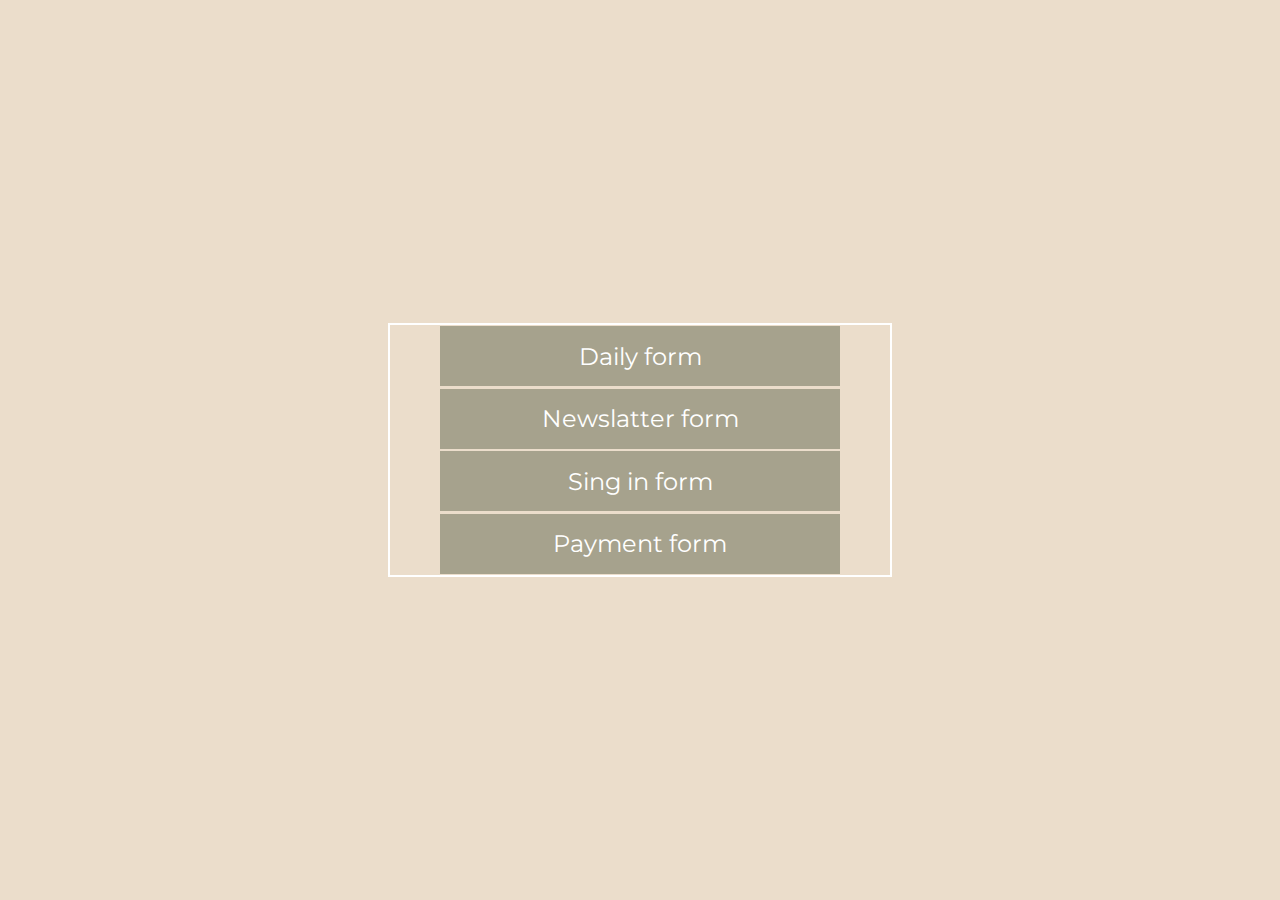
<file: index.html>
<!DOCTYPE html>
<html lang="en">
<head>
    <meta charset="UTF-8">
    <title>Payment form</title>
    <link rel="stylesheet" href="style.css">
    <meta name="keywords" content="">
    <meta name="description" content="">
    <link rel="shortcut icon" href="http://transformyourbrilliance.com/wp-content/uploads/colorful-paint-creative-bold-bright-light-bulb-business-woman-CROP-no-gray-background.png"/>
    <link href="https://fonts.googleapis.com/css?family=Montserrat:400,700" rel="stylesheet">
</head>
<body>
    <ul>
        <li><a href="form_Daily-form/index.html"> Daily form </a></li>
        <li><a href="newslatter/index.html"> Newslatter form</a></li>
        <li><a href="sing-in-form/index.html"> Sing in form</a></li>
        <li><a href="payment-form/index.html"> Payment form</a></li>
    </ul>
</body>
</html>
</file>
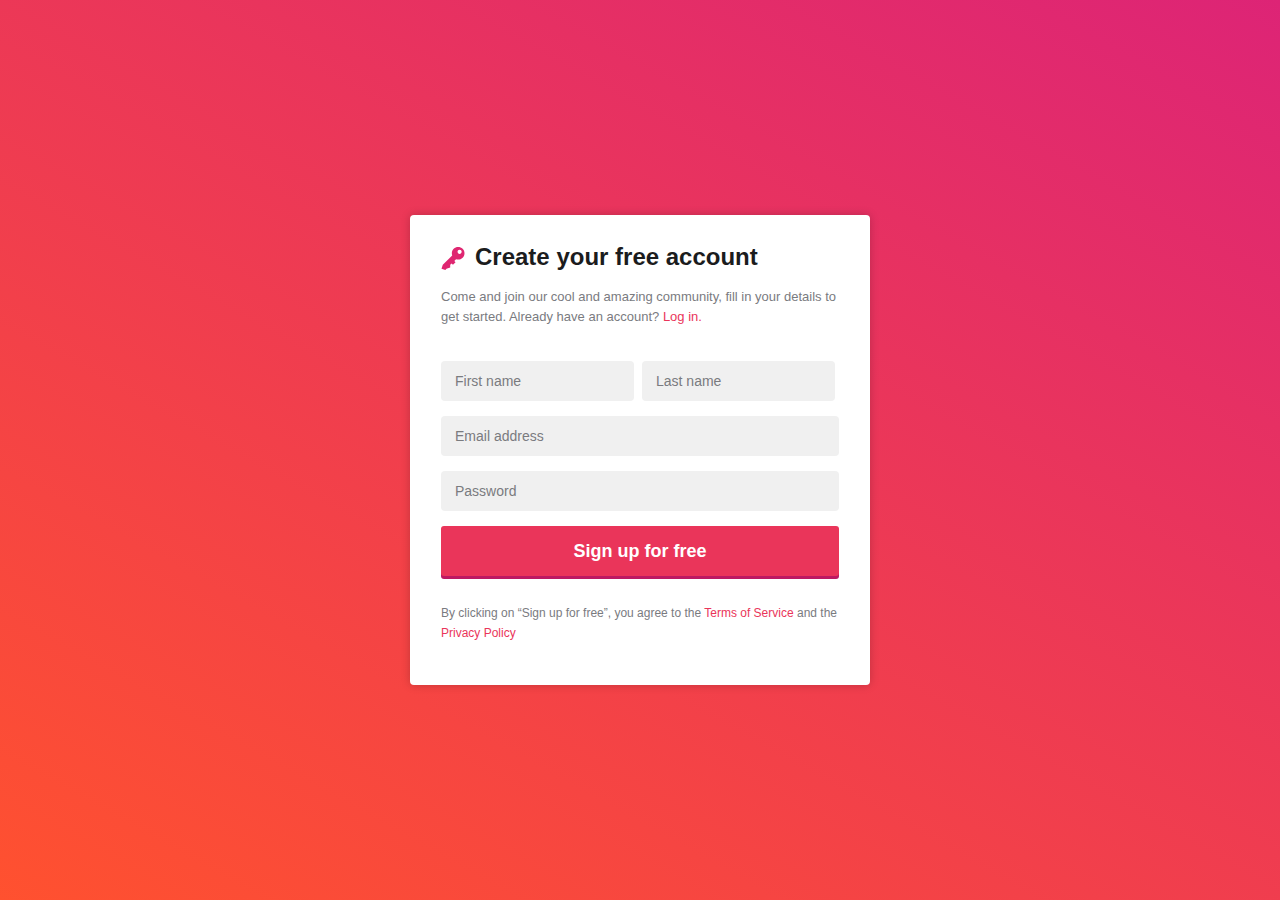
<file: form_Daily-form/index.html>
<!DOCTYPE html>
<html lang="en">
<head>
    <meta charset="UTF-8">
    <title>Daily Form</title>
    <link rel="stylesheet" href="css/style.css">
    <link rel="stylesheet" href="css/reset.css">
    <meta name="keywords" content="account, name, form">
    <meta name="description" content="account, name, form">
    <link rel="shortcut icon" href="assets/favicon.png"/>
</head>
<body>
<main class="container">
    <header>
        <div class="ha-title">
            <img src="assets/logotype.svg" alt="logotype">
            <h1>Create your free account</h1>
        </div>
        <p class="ha-text">Come and join our cool and amazing community, fill in your details
            to get started. Already have an account? <a href="#" class="ha-text--link">Log in.</a></p>
    </header>
    <form class="fa-contact-form" action="#" method="post" name="sing-in-form">
        <ul>
            <li>
                <div>
                    <input type="text" name="first-name" id="first-name" placeholder="First name" required/>
                    <label for="first-name"></label>
                    <!--label did'n use,put in here because you said that input need label-->
                    <input type="text" name="last-name" id="last-name" placeholder="Last name" required/>
                    <label for="last-name"></label>
                    <!--label did'n use,put in here because you said that input need label-->
                </div>
            </li>
            <li>
                <input type="email" name="email" id="email" placeholder="Email address" required/>
                <label for="email"></label><!--label did'n use,put in here because you said that input need label-->
            </li>
            <li>
                <input type="password" name="password" id="password" placeholder="Password" required/>
                <label for="password"></label><!--label did'n use,put in here because you said that input need label-->
            </li>
            <li>
                <button class="fa-sing-in">Sign up for free</button>
            </li>
        </ul>
    </form>
    <footer class="fo-footer-content">
        <p class="fo-text">By clicking on “Sign up for free”, you agree to the <a href="#" class="fo-text--link">Terms
            of Service</a> and <wbr/>the <a href="#" class="fo-text--link"> Privacy Policy</a></p>
    </footer>
</main>
</body>
</html>
</file>
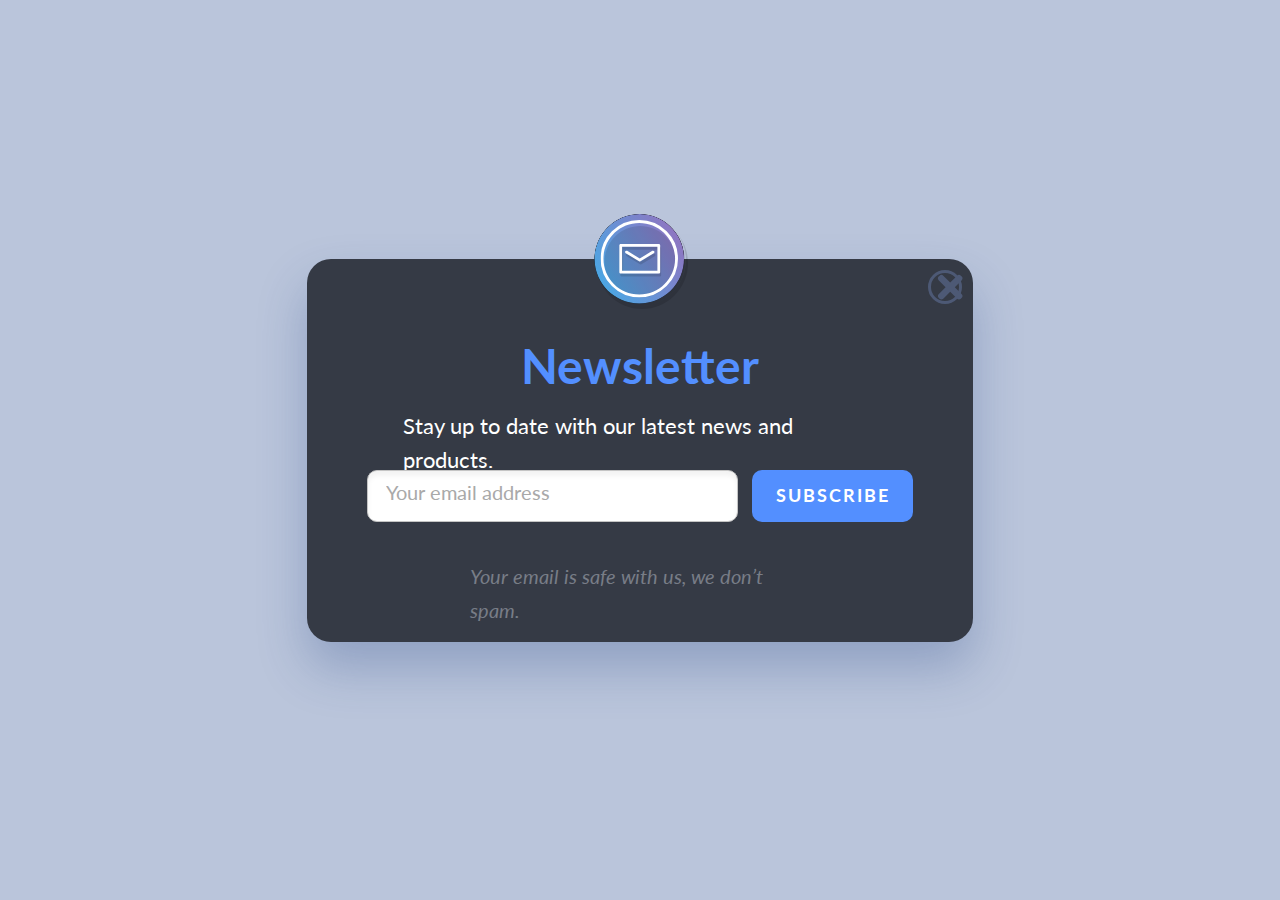
<file: newslatter/index.html>
<!DOCTYPE html>
<html lang="en">
<head>
    <meta charset="UTF-8">
    <title>Newslatter</title>
    <link rel="stylesheet" href="css/reset.css">
    <link rel="stylesheet" href="css/style.css">
    <meta name="keywords" content="account, name, form,latter">
    <meta name="description" content="account, name, form,latter">
    <link rel="shortcut icon" href="assets/icon.png"/>
    <link href="https://fonts.googleapis.com/css?family=Lato:400,400i,700" rel="stylesheet">
</head>
<body>
<main>
    <img class="fa-logo" src="assets/logo.svg" alt="logo">
    <button class="fa-close"><img src="assets/close-crest.svg" alt="close"></button>
    <section class="main-container">
        <header>
            <h1>Newsletter</h1>
            <h2>Stay up to date with our latest news and products.</h2>
        </header>
         <form class="fa-form" method="post" action="#" >
                <input type="email" id="email" placeholder="Your email address" required> <label for="email"></label>
                <button class="fa-sing-in"><span class="fa-subscribe">Subscribe</span></button>
         </form>
         <footer>
             <p class="fo-spam-massege">Your email is safe with us, we don’t spam.</p>
         </footer>
    </section>
</main>

</body>
</html>
</file>
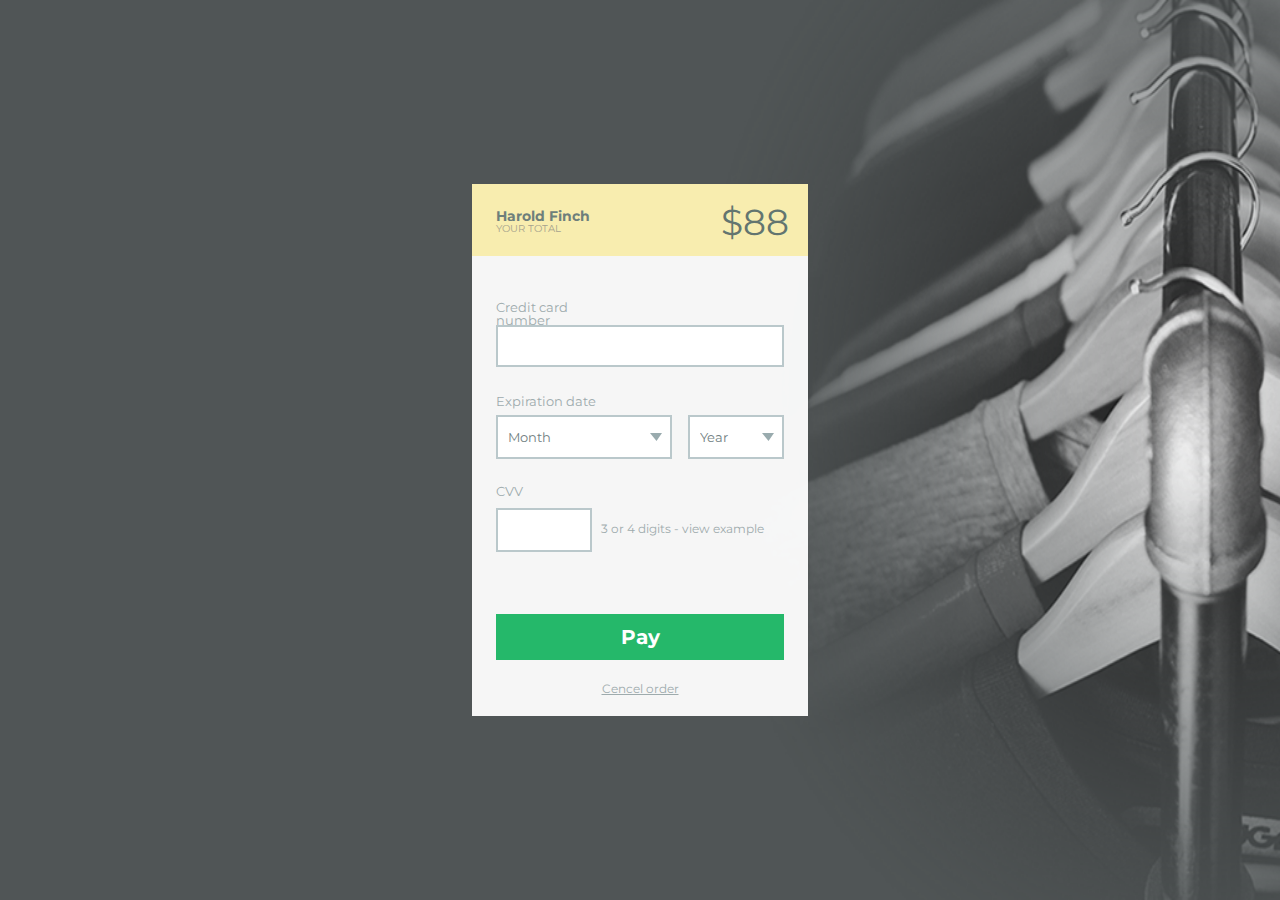
<file: payment-form/index.html>
<!DOCTYPE html>
<html lang="en">
<head>
    <meta charset="UTF-8">
    <title>Payment form</title>
    <link rel="stylesheet" href="css/reset.css">
    <link rel="stylesheet" href="css/style.css">
    <meta name="keywords" content="account, name, form,latter, PayPal, VISA, MASTERCARD">
    <meta name="description" content="account, name, form, pay, PayPal">
    <link rel="shortcut icon" href="assets/credit_card.ico"/>
    <link href="https://fonts.googleapis.com/css?family=Montserrat:400,700" rel="stylesheet">
</head>
<body>

<main>
    <header>
        <div class="ha-man-fio">
            <output name="user-name">Harold Finch</output><!---поле для вывода информации с какой то другой формы---->
            <p>Your Total</p>
        </div>
        <output name="value">$88</output><!---поле для вывода информации с какой то другой формы---->
    </header>
    <form class="fa-form-payment" action="#" method="post">
        <label for="card_number">Credit card number</label> <input type="text" id="card_number" required />
        <label>Expiration date</label>
        <section class="fa-select-block">
            <div class="fa-select-block__item">
                <select name="card_month" title="card_month" required>
                    <option value="">Month</option>
                    <option value="">Januery</option>
                    <option value="">February</option>
                    <option value="">March</option>
                    <option value="">April</option>
                    <option value="">May</option>
                    <option value="">June</option>
                    <option value="">July</option>
                    <option value="">August</option>
                    <option value="">September</option>
                    <option value="">October</option>
                    <option value="">November</option>
                    <option value="">December</option>
                 </select>
            </div>
            <div class="fa-select-block__item">
                <select name="card_year" title="card_year" required>
                    <option value="">Year</option>
                    <option value="">2015</option>
                    <option value="">2016</option>
                    <option value="">2017</option>
                    <option value="">2018</option>
                    <option value="">2019</option>
                    <option value="">2020</option>
                    <option value="">2021</option>
                </select>
            </div>
        </section>
        <label for="cvv">CVV</label>
        <div class="fa-cvv-code">
            <input type="text" id="cvv" required />
            <p>3 or 4 digits - view example</p>
        </div>
        <button>Pay</button>
    </form>
    <footer>
        <a href="#">Cencel order</a>
    </footer>
</main>

</body>
</html>
</file>
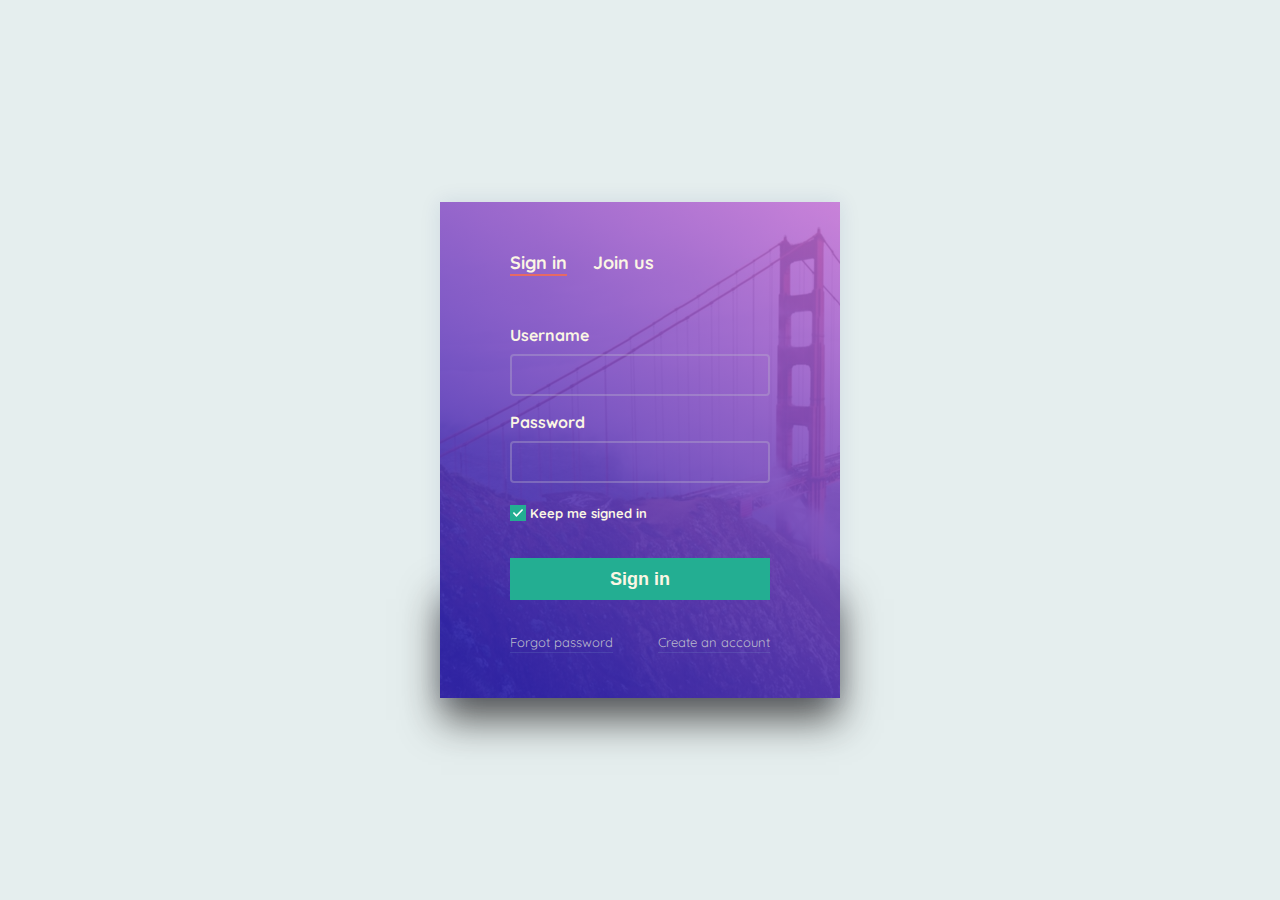
<file: sing-in-form/index.html>
<!DOCTYPE html>
<html lang="en">
<head>
    <meta charset="UTF-8">
    <title>Sing in Form</title>
    <link rel="stylesheet" href="css/reset.css">
    <link rel="stylesheet" href="css/style.css">
    <meta name="keywords" content="account, name, form">
    <meta name="description" content="account, name, form">
    <link rel="shortcut icon" href="assets/favicon_.png"/>
    <link href="https://fonts.googleapis.com/css?family=Quicksand:400,700" rel="stylesheet">
</head>
<body>
     <main>
         <section class="main-container">
        <header class="ha-header">
            <p> <a href="#">Sign in</a></p>
            <p> <a href="#">Join us</a></p>
        </header>
        <form class="fa-form-content" action="#" method="post">
            <label for="username">Username</label> <input type="text" name="username" id="username" required/>
            <label for="password">Password</label><input type="password" name="password" id="password" required />
            <div class="fa-checkbox-form">
                <label class="fa-checkbox">
                    <input  class="fa-checkbox__input" type="checkbox" checked>
                    <span class="fa-checkbox__check"></span>
                    <span class="fa-checkbox__text">Keep me signed in</span>
                </label>
            </div>
            <button>Sign in</button>
        </form>
        <footer class="fo-footer">
            <p><a href="#">Forgot password</a></p>
            <p><a href="#">Create an account</a></p>
        </footer>
         <div class="fa-shadowbox"> </div>
         </section>
     </main>
</body>
</html>
</file>
<file: style.css>
html {
    height: 100%;
    width: 100%;
}

body {
    height: 100%;
    margin: 0 auto;
    display: flex;
    align-items: baseline;
    background: rgba(205, 170, 125, 0.4);
}

A:link {
    text-decoration: none;
    color: #ffffff;
}

ul {
    -webkit-padding-start: 0;
    margin: 0 auto;
    font-family: Montserrat, sans-serif;
    text-decoration: none;
    display: flex;
    flex-direction: column;
    align-self: center;
    justify-content: space-around;
    height: 250px;
    width: 500px;
    border: 2px solid #ffffff;
}

ul li {
    display: flex;
    justify-content: space-around;
    align-items: center;
    font-weight: 400;
    min-width: 400px;
    font-size: 24px;
    align-self: center;
    background-color: #a6a28d;
    height: 60px;
}

ul li:hover {
    background-color: rgba(205, 170, 125, 0.9);
    transition: background-color 0.3s ease;
    color: #ffffff;
    width: 100%;
    cursor: pointer;
}
</file>
<file: form_Daily-form/css/style.css>
*,
*:before,
*:after {
    -webkit-box-sizing: border-box;
    -moz-box-sizing: border-box;
    box-sizing: border-box;
}

*:focus {
    outline: none;
}

html {
    height: 100%;
    width: 100%;
}

body {
    height: 100%;
    margin: auto;
    display: flex;
    align-items: baseline;
    background-image: linear-gradient(29deg, #ff512f 0%, #dd2476 100%);
}

.container {
    position: relative;
    margin: auto;
    max-width: 460px;
    min-width: 200px;
    height: 470px;
    box-shadow: 0 0 10px rgba(0, 0, 0, 0.2);
    border-radius: 4px;
    background-color: #ffffff;
    padding: 30px 31px;
}

                        /*---------HEADER---------*/

.ha-title {
    display: flex;
    justify-content: flex-start;
    max-width: 334px;
    height: 26px;
    align-items: center;
    margin: 0;
}
.ha-text, .fo-text {        /*style fo footer text too*/
    font-family: "Arial Regular", sans-serif;
    font-weight: 400;
    line-height: 20px;
    color: #7a7b7f;
}
.ha-text {
    font-size: 13px;
    margin-top: 16px;
    max-width: 395px;
}
.ha-text--link, .fo-text--link { /*style fo footer text too*/
    color: #ea355a;
    text-decoration: none;
}
.ha-text--link:hover, .fo-text--link:hover { /*style fo footer text too*/
    text-decoration: underline;
}
.ha-title h1 {
    max-width: 300px;
    height: 22px;
    color: #1b1c1d;
    font-size: 24px;
    font-weight: 700;
    line-height: 20px;
    padding-left: 10px;
    font-family: "Arial Bold", sans-serif;
}
.ha-title img {
    width: 24px;
    height: 24px;
}
                        /*---------end HEADER---------*/

                        /*---------styles for FORM---------*/
.fa-contact-form {
    margin-top: 34px;
    flex-wrap: wrap;
}

.fa-contact-form ul {
    display: flex;
    flex-direction: column;
    max-width: 100%;
    list-style-type: none;
    margin: 0;
    padding: 0;
}

.fa-contact-form li {
    padding-bottom: 15px;
}
.fa-contact-form input {
    padding-left: 14px;
    height: 40px;
    border-radius: 4px;
    background-color: #f0f0f0;
    border: none;
}
.fa-contact-form li:nth-child(3) input, li:nth-child(2) input {
    display: flex;
    flex-grow: 1;
    width: 100%;
}
.fa-contact-form li:first-child div {
    display: flex;
    justify-content: space-between;
    width: 100%;
    min-width: 130px;
}

.fa-contact-form li:first-child input {
    flex-grow: 1;
    max-width: 193px;
    min-width: 50px;
}

.fa-contact-form input:focus {
    background: #fff;
    border: 1px solid #555;
    box-shadow: 0 0 3px #ccc, 0 6px 15px #eee inset;
}
.fa-contact-form input:focus {
    padding: 10px;
    -webkit-transition: padding .25s;
    transition: padding .25s;
}

/* Button Style */
.fa-sing-in {
    color: #ffffff;
    font-size: 18px;
    font-weight: 700;
    line-height: 20px;
    text-align: center;
    font-family: "Arial Bold", sans-serif;
}
.fa-sing-in {
    margin: 0 auto;
    width: 100%;
    height: 50px;
    background-color: #ea355a;
    border: none;
    border-radius: 3px;
    box-shadow: 0 3px 0 #bd1962;
    }

.fa-sing-in:hover {
    text-shadow: 0 -1px 0 #396715;
    opacity: .85;
    cursor: pointer;
}

.fa-sing-in:active {
    opacity: 1;
    transition-duration: 0.1s;
    transition-property: transform;
    -webkit-transform: translateY(1px);
    transform: translateY(1px);
    text-shadow: none;
}
/* end Button Style */

/*  Little check for correct input*/
.fa-contact-form input:focus:invalid {
    background: #fff url(../assets/warning.svg) no-repeat 98% center;
    background-size: 15px 15px;
    box-shadow: 0 0 5px #d45252;
    border-color: #b03535
}

.fa-contact-form input:required:valid{
    background: #fff url(../assets/checked.svg) no-repeat 98% center;
    background-size: 15px 15px;
    box-shadow: 0 0 5px #5cd053;
    border-color: #28921f;
}
/*---need write check for password, correct mail and Quantity of text label
(maybe l write it in future...) or check it in javaScript*/
/*  End check for correct input*/

/*---start some style for placeholder ----*/
:-moz-placeholder {
    font-family: "Arial Regular", sans-serif;
    font-weight: 400;
    color: #7a7b7f;
    font-size: 14px;
    line-height: 20px;
}

::-webkit-input-placeholder {
    font-family: "Arial Regular", sans-serif;
    color: #7a7b7f;
    font-size: 14px;
    line-height: 20px;
}
input::-webkit-input-placeholder {
    opacity: 1; transition: opacity 0.3s ease;
}
input:focus::-webkit-input-placeholder {opacity: 0; transition: opacity 0.6s ease;}
input:focus::-moz-placeholder          {opacity: 0; transition: opacity 0.6s ease;}

/*--------end placeholder style----*/
                        /*---------end styles for FORM---------*/

                    /*---------- FOOTER style--------------*/
.fo-text {
    font-size: 12px;
}

.fo-footer-content {
    margin-top: 12px;
}
                    /*---------- end FOOTER style--------------*/

/*---------- some modification for little width screen -------------*/
@media screen and (max-width: 300px) {

    .fa-contact-form {
        margin-top: 14px;
        transition-property: margin-top;
        transition-duration: 0.5s;
    }

    .container {
        padding: 30px 15px;
    }
}
/*---------- end modification for little width screen -------------*/
</file>
<file: newslatter/css/style.css>
*,
*:before,
*:after {
    -webkit-box-sizing: border-box;
    -moz-box-sizing: border-box;
    box-sizing: border-box;
}

*:focus {
    outline: none;
}

html {
    height: 100%;
    width: 100%;
}

body {
    height: 100%;
    margin: auto;
    display: flex;
    align-items: baseline;
    background-color: #bac5db;
}

main {
    margin: auto;
    position: relative;
    width: 100%;
    max-width: 666px;
    min-width: 350px;
    height: 383px;
    display: flex;
    justify-content: center;
}

main {
    box-shadow: 0 26px 49px rgba(35, 70, 133, 0.28);
    border-radius: 24px;
    background-color: #353a45;
    font-family: Lato, sans-serif;
    padding: 0 60px;
}

.fa-logo {
    width: 92px;
    height: 92px;
    position: absolute;
    top: -45px;
    border-radius: 50%;
    box-shadow: 2px 3px 0 rgba(0, 0, 0, 0.13);
}

.fa-close {
    width: 34px;
    height: 34px;
    border-radius: 50%;
    border: 3px solid #4d5975;
    background-color: rgba(232, 232, 232, 0);
    position: absolute;
    right: 11px;
    top: 11px;
    display: flex;
    justify-content: space-around;
    cursor: pointer;
}

.fa-close:hover {
    background-color: rgba(178, 34, 34, 0.6);
}

.main-container {
    width: 100%;
    height: 100%;
    display: flex;
    justify-content: flex-start;
    flex-direction: column;
    align-items: center;
    margin-top: 83px;
}

/* ----------- HEADER----------------*/
h1 {
    max-width: 238px;
    height: 36px;
    color: #538fff;
    font-size: 48px;
    font-weight: 700;
    line-height: 48px;
    margin: 0 auto;
}

h2 {
    max-width: 475px;
    height: 21px;
    color: #ffffff;
    font-size: 22px;
    font-weight: 400;
    line-height: 34px;
    margin-top: 31px;
}

/* ----------- end HEADER----------------*/

/* -----------------INPUT FORM------------------*/
.fa-form {
    margin-top: 40px;
    width: 100%;
    display: flex;
    justify-content: space-between;
    flex-wrap: wrap;
}

.fa-form input {
    flex-grow: 1;
    max-width: 371px;
    height: 52px;
    box-shadow: inset 0 5px 5px rgba(0, 0, 0, 0.05);
    border-radius: 10px;
    border: 1px solid #c4c4c4;
    background-color: #ffffff;
    padding-left: 18px;

}

.fa-form input:focus {
    background: #fff;
    border: 1px solid #555;
    box-shadow: 0 0 3px #ccc, 0 6px 15px #eee inset;
    font-size: 18px;
    color: #538fff;
}

.fa-form input:focus {
    padding: 10px;
    -webkit-transition: padding .25s;
    transition: padding .25s;
}

/*  Little check for correct input*/
.fa-form input:focus:invalid {
    background: #fff url(../assets/warning.svg) no-repeat 98% center;
    background-size: 25px 25px;
    box-shadow: 0 0 5px #d45252;
    border-color: #b03535
}

.fa-form input:required:valid {
    background: #fff url(../assets/checked.svg) no-repeat 98% center;
    background-size: 25px 25px;
    box-shadow: 0 0 5px #5cd053;
    border-color: #28921f;
}

/*---start some style for placeholder ----*/
:-moz-placeholder {
    max-width: 164px;
    height: 22px;
    color: #a9a9a9;
    font-size: 20px;
    font-weight: 400;
    line-height: 29px;
    font-family: Lato, sans-serif;
}

::-webkit-input-placeholder {
    max-width: 164px;
    height: 22px;
    color: #a9a9a9;
    font-size: 20px;
    font-weight: 400;
    line-height: 29px;
    font-family: Lato, sans-serif;
}

input::-webkit-input-placeholder {
    opacity: 1;
    transition: opacity 0.3s ease;
}

input:focus::-webkit-input-placeholder {
    opacity: 0;
    transition: opacity 0.6s ease;
}

input:focus::-moz-placeholder {
    opacity: 0;
    transition: opacity 0.6s ease;
}

/*--------end placeholder style----*/

/* Button Style */
.fa-sing-in {
    width: 100%;
    max-width: 161px;
    height: 52px;
    border-radius: 10px;
    background-color: #538fff;
    text-align: center;
    font-family: Lato, sans-serif;
    border: none;
}

.fa-sing-in {
    color: #ffffff;
    font-size: 18px;
    font-weight: 700;
    line-height: 29px;
    text-transform: uppercase;
    letter-spacing: 2px;
}

.fa-sing-in:hover {
    text-shadow: 0 -1px 0 #396715;
    opacity: .85;
    cursor: pointer;
}

.fa-sing-in:active {
    opacity: 1;
    transition-duration: 0.1s;
    transition-property: transform;
    -webkit-transform: translateY(1px);
    -moz-transform: translateY(1px);
    transform: translateY(1px);
    text-shadow: none;
}

/* end Button Style */
/* -----------------end INPUT------------------*/

/*-----------------------FOOTER------------------------*/
.fo-spam-massege {
    margin-top: 37px;
    max-width: 340px;
    height: 19px;
    color: #787d87;
    font-size: 20px;
    font-style: italic;
    line-height: 34px;
}

/*----------------------- end FOOTER------------------------*/

/*---------- some modification for little width screen -------------*/
@media screen and (max-width: 460px) {

    .main-container {
        margin-top: 45px;
        transition-property: margin-top;
        transition-duration: 0.5s;
    }

    .fa-form {
        margin-top: 60px;
    }

    .fo-spam-massege {
        margin-top: 7px;
        line-height: 25px;
    }

    h2 {
        line-height: 25px;
    }
}

/*---------- end modification for little width screen -------------*/
</file>
<file: payment-form/css/style.css>
*,
*:before,
*:after {
    -webkit-box-sizing: border-box;
    -moz-box-sizing: border-box;
    box-sizing: border-box;
}

*:focus {
    outline: none;
}

html {
    height: 100%;
    width: 100%;
}

body {
    height: 100%;
    margin: 0 auto;
    display: flex;
    align-items: baseline;
    background: #505556 url(../assets/unsplash.png) right no-repeat;
    background-size: 45% 100%;
    min-width: 80px;
}
main {
    display: flex;
    flex-wrap: wrap;
    margin: 0 auto;
    position: relative;
    max-width: 336px;
    min-width: 80px;
    height: 532px;
    width: 100%;
    align-self: center;
    justify-content: center;
    background-color: rgba(255,255,255, 0.95);
    font-family: Montserrat, sans-serif;
}


                            /*-----------------HEADER----------------*/
header{
    height:72px;
    width:100%;
    background-color: #f8edaf;
    display: flex;
    margin: 0 auto;
    justify-content: space-between;
    flex-direction: row;
    align-items: center;
    padding: 0 24px;
}
.ha-man-fio output{
    max-width: 88px;
    height: 12px;
    color: #6e7f7b;
    font-size: 14px;
    font-weight: 700;
}
.ha-man-fio p{
    max-width: 74px;
    height: 8px;
    color: #a6a28d;
    font-size: 10px;
    font-weight: 400;
    text-transform: uppercase;
}
header output{
    width: 63px;
    height: 32px;
    color: #637570;
    font-size: 36px;
    font-weight: 400;
}
                            /*-----------------end HEADER----------------*/

                            /*-----------------FORM payment----------------*/
button, a{
    cursor: pointer;
}

select, input{
    font-family: Montserrat, sans-serif;
    color: #727f82;
    font-size: 13px;
    font-weight: 400;
    padding-left:10px;
}

label{
    max-width: 128px;
    height: 15px;
    color: #9eabad;
    font-size: 13px;
    font-weight: 400;
}
.fa-form-payment label:first-child, label:nth-child(5){
    margin-bottom: 9px;
}
.fa-form-payment label:nth-child(3){
     margin-top: 28px;
     margin-bottom: 6px;
 }
.fa-form-payment label:nth-child(5){
    margin-top: 26px;
}

.fa-form-payment{
    margin: 0;
    padding-left:24px;
    padding-right: 24px;
    padding-top: 45px;
    width: 100%;
    height: 404px;
    display: flex;
    justify-content: flex-start;
    flex-direction: column;
}

.fa-select-block{
    display: flex;
    justify-content: space-between;
    flex-direction: row;
}

.fa-select-block__item:first-child,
.fa-select-block__item:nth-child(2), input{
    height: 44px;
    width: 100%;
    overflow: hidden;
    border: 2px solid #bac8cb;
    background-color: #ffffff;
    flex-grow: 1;
}

.fa-select-block .fa-select-block__item:first-child{
    max-width: 176px;
    background: #ffffff url(../assets/arrow.svg) no-repeat 95% center;
}

.fa-select-block .fa-select-block__item:nth-child(2){
   max-width: 96px;
    background: #ffffff url(../assets/arrow.svg) no-repeat 90% center;
}
.fa-select-block select{
    width: 120%;
    background: transparent;
    background: rgba(0,0,0,0);
    -webkit-appearance: none;
    border:none;
    height: 100%;

}
.fa-select-block .fa-select-block__item:first-child select{
    max-width: 206px;

}
.fa-select-block .fa-select-block__item:nth-child(2) select{
    max-width: 126px;
}

.fa-cvv-code input{
    max-width: 96px;
    min-width: 45px;
    margin-right: 9px;
}
.fa-cvv-code p {
    max-width: 167px;
    height: 15px;
    color: #9eabad;
    font-size: 12px;
    font-weight: 400;
}

.fa-cvv-code{
    display: flex;
    flex-direction: row;
    flex-wrap: wrap;
    justify-content: flex-start;
    align-items: center;
}

button{
    font-family: Montserrat, sans-serif;
    max-width: 288px;
    height: 48px;
    background-color: #25b86a;
    color: #ffffff;
    font-size: 20px;
    font-weight: 700;
    border: none;
    margin-top: 62px;
}

                        /*----------------- end FORM payment----------------*/

                            /*----------------- FOOTER----------------*/

footer{
    height: 56px;
    width: 100%;
    display: flex;
    justify-content: space-around;
    align-items: center;
}

footer a{
    max-width: 79px;
    height: 11px;
    color: #9eabad;
    font-size: 12px;
    font-weight: 400;
    text-decoration: underline;
}
                            /*----------------- end FOOTER----------------*/

/*  Little check for correct input*/
.fa-form-payment input:focus:invalid {
    background: #fff url(../assets/warning.svg) no-repeat 98% center;
    background-size: 15px 15px;
    border-color: #82d4e7
}

.fa-form-payment input:required:valid{
    background: #fff url(../assets/checked.svg) no-repeat 98% center;
    background-size: 15px 15px;
    border-color: #82d4e7;
}
/*---need write check for password, correct number of credit card and Date
(maybe l write it in future...) or check it in javaScript*/
/*  End check for correct input*/
</file>
<file: sing-in-form/css/style.css>
*,
*:before,
*:after {
    -webkit-box-sizing: border-box;
    -moz-box-sizing: border-box;
    box-sizing: border-box;
}

*:focus {
    outline: none;
}

html {
    height: 100%;
    width: 100%;
}

a, button, .fa-checkbox {
    text-decoration: none;
    cursor: pointer;
}

body {
    height: 100%;
    margin: auto;
    display: flex;
    align-items: baseline;
    background-color: #e5eeee;
}

main {
    font-family: Quicksand, sans-serif;
    position: relative;
    margin: auto;
    max-width: 400px;
    min-width: 200px;
    height: 496px;
    box-shadow: 0 0 20px rgba(2, 41, 120, 0.1);
    background-size: 100% 100%;
    width: 100%;
    background: linear-gradient(32deg, rgba(48, 35, 174, 0.9) 10%, rgba(200, 109, 215, 0.8) 100%), url(../assets/background-img_2.png);
    background-size: 100% 100%;
    padding-top: 52px;
}

.main-container, form {
    display: flex;
    flex-direction: column;
    justify-content: flex-start;
}

.main-container {
    margin: 0 auto;
    max-width: 260px;
}

                            /*--------------------HEADER---------------------*/
.ha-header {
    flex-wrap: nowrap;
    display: flex;
    flex-direction: row;
    width: 100%;
}

.ha-header a {
    color: #fbf6e4;
    font-size: 18px;
    font-weight: 700;
}

.ha-header a:hover {
    border-bottom: 2px solid #e66a64;
}

.ha-header p:first-child {
    margin-right: 26px;
    padding-bottom: 2px;
    border-bottom: 2px solid #e66a64;
}

                        /*--------------------end HEADER------------------------*/

                        /*-------------------------MAIN form--------------------*/
.fa-form-content {
    height: 291px;
    margin-top: 33px;
}

.fa-form-content label {
    margin-bottom: 11px;
    margin-top: 18px;
    color: #fbf6e4;
    font-size: 16px;
    font-weight: 700;
}

/*---------start styles for input---------*/
.fa-form-content input {
    padding-left: 14px;
    height: 42px;
    border-radius: 4px;
    background: none;
    border: 2px solid rgba(191, 185, 204, 0.34);
}

.fa-checkbox-form {
    position: relative;
    display: flex;
    justify-content: flex-start;
    flex-direction: row;
    align-items: center;
    height: 16px;
    width: 100%;
    padding: 0;
    margin-top: 18px;
}

.fa-checkbox__text {
    width: 119px;
    height: 13px;
    color: #fbf6e4;
    font-size: 13px;
    font-weight: 700;
}

/* ---------Checkbox styling---------- */
/* Скрываем реальный чекбокс */
.fa-checkbox__input {
    display: none;
}

/* Задаем внешний вид для кастомного чекбокса.*/
.fa-checkbox__check {
    position: relative; /* задаем, чтобы абсолютным образом позиционировать псевдоэлемент внютри кастомного чекбокса*/
    width: 16px; /* задаем ширину */
    height: 16px; /* задаем высоту */
    background: #23ae92;
}

/* Кастомный чекбокс и лейбл центрируем по вертикали.
Если это не требуется, то можно убрать свойство
vertical-align: middle, но свойство display: inline-block
обязательно должно быть */
.fa-checkbox__check,
.fa-checkbox {
    display: inline-block;
    vertical-align: middle;
}

/* Если реальный чекбокс отмечен, то добавляем данный признак и к кастомному чекбоксу  */
.fa-checkbox__input:checked + .fa-checkbox__check::before {
    content: ""; /* Добавляем псевдоэлемент */
    display: block; /* Делаем его блочным элементом */
    position: absolute; /* Позиционируем его абсолютным образом */

    /* Задаем расстояние от верхней, правой, нижней и левой границы */
    top: 3px;
    right: 2px;
    bottom: 2px;
    left: 3px;
    background: url("../assets/checked_1.svg") no-repeat; /* Добавляем фон. Если требуется, можно поставить сюда картинку в виде "галочки", которая будет символизировать, что чекбокс отмечен */
    background-size: 10px 10px;
}
/* ---------end Checkbox styling---------- */

.fa-form-content input:focus {
    color: #ffffff;
    font-weight: 700;
    padding-left: 10px;
    -webkit-transition: padding .25s;
    transition: padding .25s;
}
/*---------end styles for input---------*/

/*------- Little check for correct input------*/
.fa-form-content input:focus:invalid {
    background: rgba(191, 185, 204, 0.54) url(../assets/warning.svg) no-repeat 98% center;
    background-size: 15px 15px;
    box-shadow: 0 0 5px #d45252;
    border-color: #b03535
}

.fa-form-content input:required:valid {
    background: rgba(191, 185, 204, 0.54) url(../assets/checked.svg) no-repeat 98% center;
    background-size: 15px 15px;
    box-shadow: 0 0 5px #5cd053;
    border-color: #28921f;
}
/*---need write check for password and Quantity of text label
(maybe l write it in future...) or check it in javaScript*/
/* -------- End check for correct input---------*/

/*----- Button Style----- */
button {
    max-width: 100%;
    height: 42px;
    background-color: #23ae92;
    border: none;
    margin-top: 41px;
    color: #fbf6e4;
    font-size: 18px;
    font-weight: 700;
}

button:hover {
    text-shadow: 0 -1px 0 #396715;
    opacity: .85;
}

button:active {
    opacity: 1;
    transition-duration: 0.1s;
    transition-property: transform;
    -webkit-transform: translateY(1px);
    transform: translateY(1px);
    text-shadow: none;
}

/*-----end Button Style----- */
                    /*-------------------------end MAIN form--------------------*/

                        /*-------------------------FOOTER--------------------*/
.fo-footer {
    margin-top: 33px;
    display: flex;
    flex-wrap: nowrap;
    flex-direction: row;
    justify-content: space-between;
}

.fo-footer a {
    height: 12px;
    color: #b9b9cc;
    font-size: 13px;
    font-weight: 400;
    cursor: pointer;
}

.fo-footer p {
    padding-bottom: 3px;
    border-bottom: 1px solid rgba(150, 193, 218, 0.15);
}

                        /*-------------------------end FOOTER--------------------*/
.fa-shadowbox {
    border: none;
    position: absolute;
    bottom: 0;
    left: 0;
    width: 100%;
    height: 123px;
    opacity: 0.91;
    z-index: -1;
    box-shadow: 0 23px 37px -1px #494949;
}
</file>
